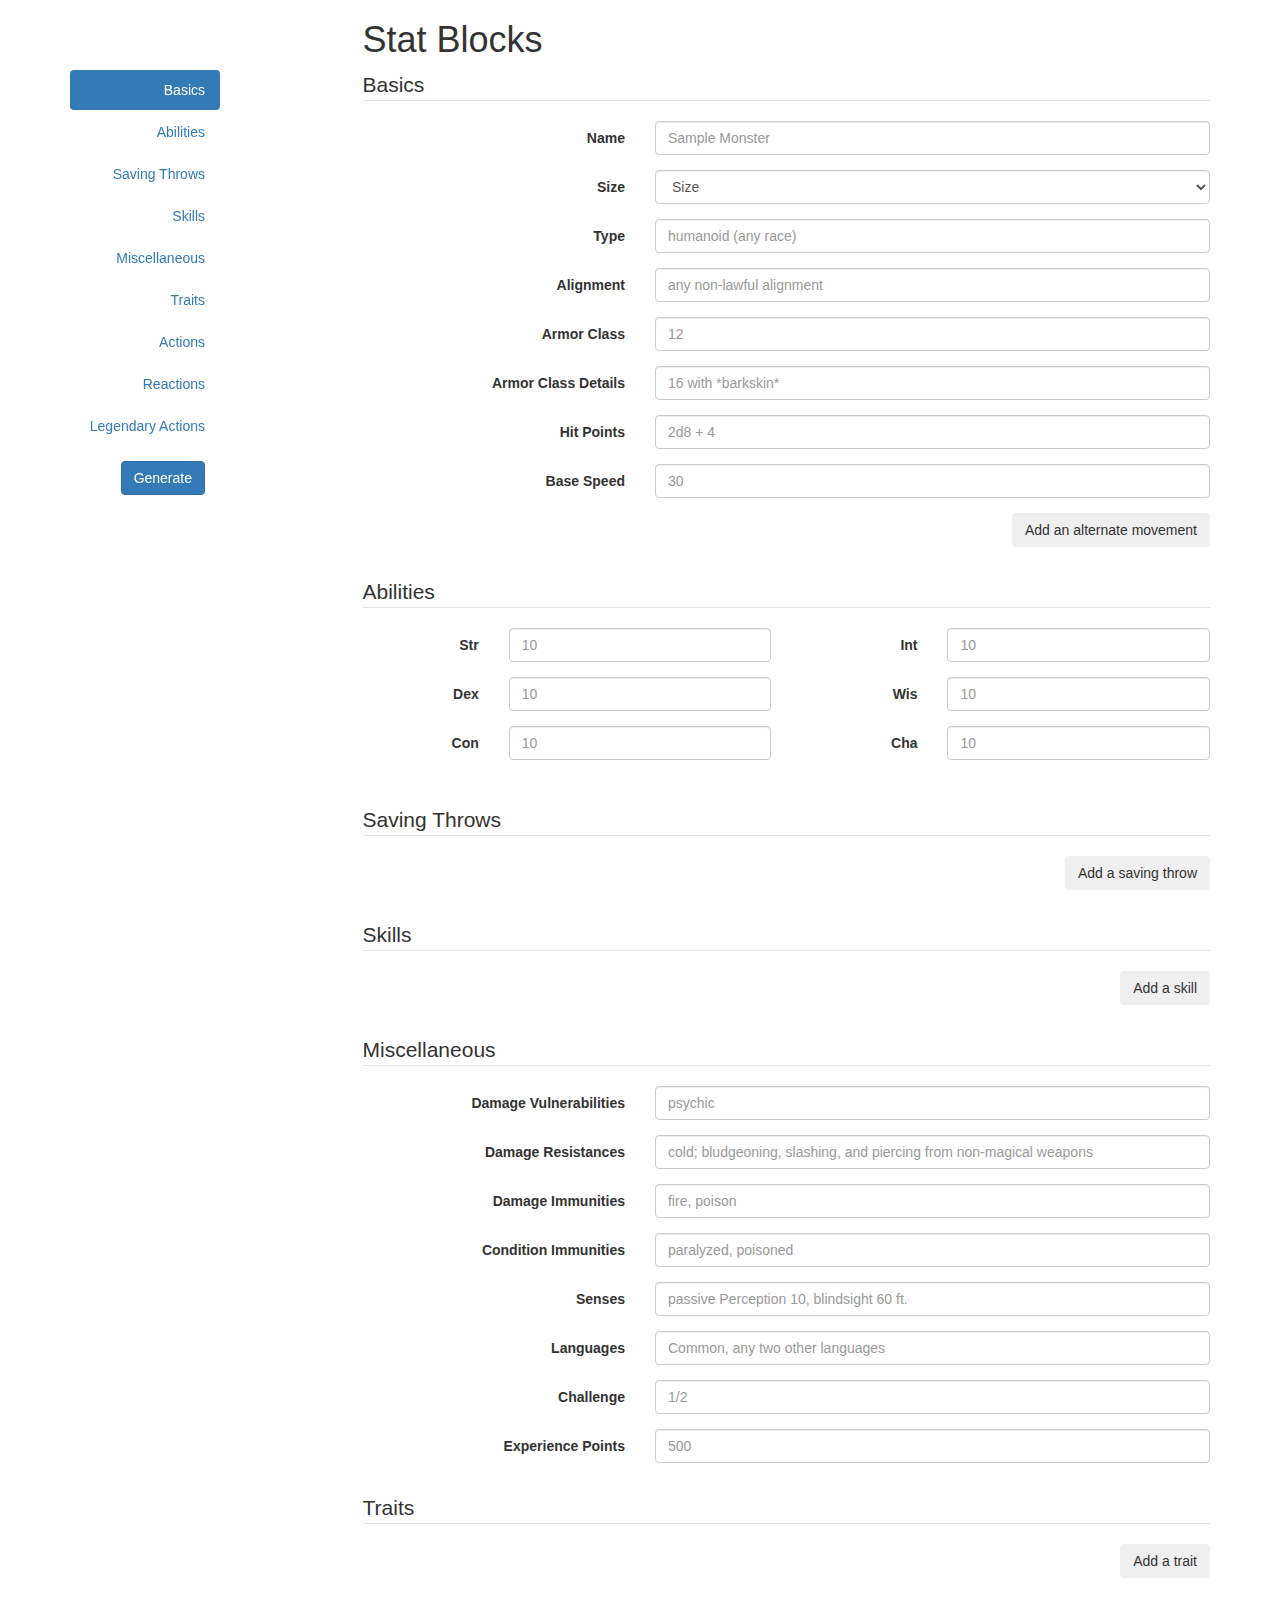
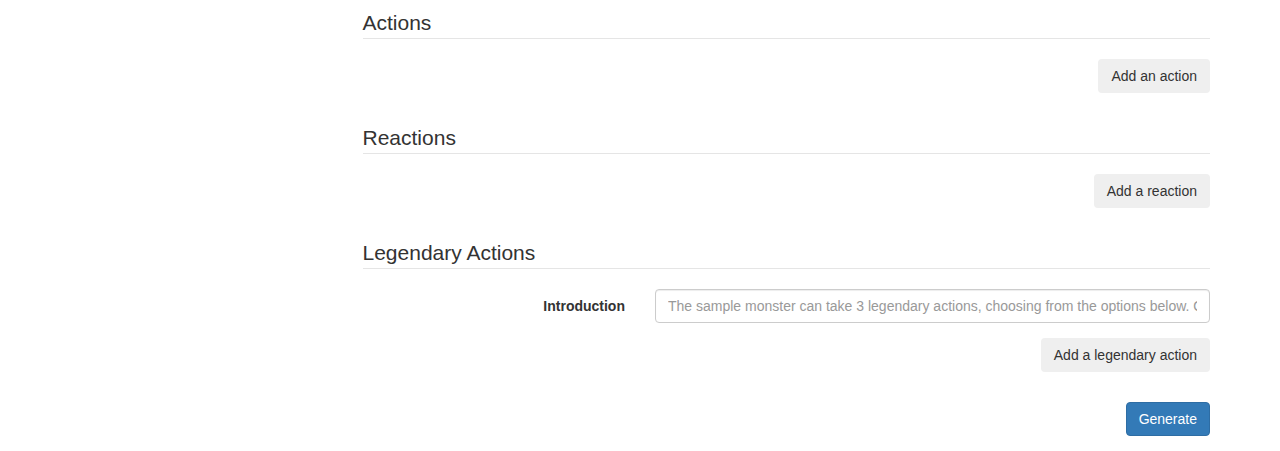
<file: resources/input-form.html>
<!DOCTYPE html>
<html lang="en">
    <head>
        <meta charset="utf-8">
        <meta http-equiv="X-UA-Compatible" content="IE=edge">
        <meta name="viewport" content="width=device-width, initial-scale=1">
        <title>Stat Block</title>
        <link rel="stylesheet" href="https://maxcdn.bootstrapcdn.com/bootstrap/3.3.1/css/bootstrap.min.css">
        <!-- HTML5 shim and Respond.js for IE8 support of HTML5 elements and media queries -->
        <!-- WARNING: Respond.js doesn't work if you view the page via file:// -->
        <!--[if lt IE 9]>
        <script src="https://oss.maxcdn.com/html5shiv/3.7.2/html5shiv.min.js"></script>
        <script src="https://oss.maxcdn.com/respond/1.4.2/respond.min.js"></script>
        <![endif]-->
        <link rel="stylesheet" href="css/stat-blocks.css">
    </head>
    <body id="basics" data-spy="scroll" data-target=".navbar-stat-blocks">
        <div class="container">
            <div class="row">
                <div class="hidden-xs col-sm-3">
                    <div data-spy="affix" class="text-right">
                        <div class="navbar-stat-blocks">
                            <ul role="tablist"
                                class="nav nav-pills nav-stacked">
                                <li>
                                    <a href="#basics">Basics</a>
                                </li>
                                <li>
                                    <a href="#abilities">Abilities</a>
                                </li>
                                <li>
                                    <a href="#saving-throws">Saving Throws</a>
                                </li>
                                <li>
                                    <a href="#skills">Skills</a>
                                </li>
                                <li>
                                    <a href="#misc">Miscellaneous</a>
                                </li>
                                <li>
                                    <a href="#traits">Traits</a>
                                </li>
                                <li>
                                    <a href="#actions">Actions</a>
                                </li>
                                <li>
                                    <a href="#reactions">Reactions</a>
                                </li>
                                <li>
                                    <a href="#legendary-actions">Legendary Actions</a>
                                </li>
                                <li>
                                    <form style="display: none;" class="aux">
                                        <div class="form-group">
                                            <div class="col-md-12">
                                                <button type="submit"
                                                        class="btn btn-primary aux">
                                                    Generate
                                                </button>
                                            </div>
                                        </div>
                                    </form>
                                </li>
                            </ul>
                        </div>
                    </div>
                </div>
                <div class="col-xs-12 col-sm-9">
                    <div class="row">
                        <h1 class="page-title col-xs-12">
                            Stat&nbsp;Blocks
                        </h1>
                    </div>
                    <form id="stat-block"
                          role="form"
                          method="post"
                          class="form-horizontal">
                        <div class="form-group">
                            <fieldset class="col-xs-12">
                                <legend>Basics</legend>
                                <div class="form-group">
                                    <label for="monster-name"
                                           class="control-label col-xs-4">
                                        Name
                                    </label>
                                    <div class="col-xs-8">
                                        <input id="monster-name"
                                               name="monster[name]"
                                               type="text"
                                               placeholder="Sample Monster"
                                               class="form-control"/>
                                    </div>
                                </div>
                                <div class="form-group">
                                    <label for="monster-size"
                                           class="control-label col-xs-4">
                                        Size
                                    </label>
                                    <div class="col-xs-8">
                                        <select id="monster-size"
                                                name="monster[size]"
                                                class="form-control">
                                            <option value="">Size</option>
                                            <option>Tiny</option>
                                            <option>Small</option>
                                            <option>Medium</option>
                                            <Option>Large</option>
                                            <option>Huge</option>
                                            <option>Gargantuan</option>
                                            <option>Colossal</option>
                                        </select>
                                    </div>
                                </div>
                                <div class="form-group">
                                    <label for="monster-type"
                                           class="control-label col-xs-4">
                                        Type
                                    </label>
                                    <div class="col-xs-8">
                                        <input id="monster-type"
                                               name="monster[type]"
                                               type="text"
                                               placeholder="humanoid (any race)"
                                               class="form-control"/>
                                    </div>
                                </div>
                                <div class="form-group">
                                    <label for="monster-alignment"
                                           class="control-label col-xs-4">
                                        Alignment
                                    </label>
                                    <div class="col-xs-8">
                                        <input for="monster-alignment"
                                               name="monster[alignment]"
                                               type="text"
                                               placeholder="any non-lawful alignment"
                                               class="form-control"/>
                                    </div>
                                </div>
                                <div class="form-group">
                                    <label for="monster-ac" class="control-label col-xs-4">
                                        <span class="visible-xs-inline hidden-sr">
                                            <abbr title="Armor Class">
                                                AC
                                            </abbr>
                                        </span>
                                        <span class="hidden-xs">
                                            Armor Class
                                        </span>
                                    </label>
                                    <div class="col-xs-8">
                                        <input id="monster-ac"
                                               name="monster[ac]"
                                               type="number"
                                               placeholder="12"
                                               class="form-control"
                                               min=0 max=99/>
                                    </div>
                                </div>
                                <div class="form-group">
                                    <label for="monster-ac-details"
                                           class="control-label col-xs-4">
                                        <span class="visible-xs-inline hidden-sr">
                                            <abbr title="Armor Class">AC</abbr>
                                            Detail
                                        </span>
                                        <span class="hidden-xs">
                                            Armor Class Details
                                        </span>
                                    </label>
                                    <div class="col-xs-8">
                                        <input id="monster-ac-details"
                                               name="monster[ac-details]"
                                               type="text"
                                               placeholder="16 with *barkskin*"
                                               class="form-control"/>
                                    </div>
                                </div>
                                <div class="form-group">
                                    <label for="monster-hp"
                                           class="control-label col-xs-4">
                                        Hit Points
                                    </label>
                                    <div class="col-xs-8">
                                        <input id="monster-hp"
                                               name="monster[hp]"
                                               type="text"
                                               placeholder="2d8 + 4"
                                               class="form-control"/>
                                    </div>
                                </div>
                                <div class="form-group">
                                    <label for="monster-movements-base-value"
                                           class="control-label col-xs-4">
                                        <span class="hidden-xs">Base</span>
                                        Speed
                                    </label>
                                    <div class="col-xs-8 alternate-movement">
                                        <input name="monster[movements][0][name]"
                                               type="hidden"
                                               value="base"/>
                                        <input id="monster-movements-base-value"
                                               name="monster[movements][0][value]"
                                               type="number"
                                               placeholder=30
                                               class="form-control"/>
                                    </div>
                                </div>

                                <div style="display: none;"
                                     class="alternate-movement template">
                                    <div class="form-group">
                                        <label class="control-label col-xs-4">
                                            Movement Name
                                        </label>
                                        <div class="col-xs-8">
                                            <input name="monster[movements][1][name]"
                                                   type="text"
                                                   class="form-control"
                                                   placeholder="fly"/>
                                        </div>
                                    </div>
                                    <div class="form-group">
                                        <label class="control-label col-xs-4">
                                            Movement Value
                                        </label>
                                        <div class="col-xs-8">
                                            <input name="monster[movements][1][value]"
                                                   type="number"
                                                   class="form-control"
                                                   placeholder=30
                                                   min=0>
                                        </div>
                                    </div>
                                    <div class="form-group">
                                        <label class="control-label col-xs-4">
                                            Movement Details
                                        </label>
                                        <div class="col-xs-8">
                                            <input name="monster[movements][1][details]"
                                                   type="text"
                                                   class="form-control"
                                                   placeholder="(hover)"/>
                                        </div>
                                    </div>
                                </div>

                                <div class="form-group">
                                    <div class="col-xs-12">
                                        <button name="add-alternate-movement"
                                                class="btn adder pull-right"
                                                data-template="alternate-movement">
                                            Add an alternate movement
                                        </button>
                                    </div>
                                </div>
                            </fieldset>
                        </div>
                        <div class="form-group">
                            <fieldset id="abilities" class="col-xs-12">
                                <legend>Abilities</legend>
                                <div class="form-group">
                                    <div class="col-xs-6">
                                        <div class="form-group">
                                            <label for="monster-abilities-str"
                                                   class="control-label col-xs-4">
                                                Str
                                            </label>
                                            <div class="col-xs-8">
                                                <input id="monster-abilities-str"
                                                       name="monster[abilities][str]"
                                                       type="number"
                                                       class="form-control"
                                                       placeholder=10
                                                       min=0 max=30/>
                                            </div>
                                        </div>
                                        <div class="form-group">
                                            <label for="monster-abilities-dex"
                                                   class="control-label col-xs-4">
                                                Dex
                                            </label>
                                            <div class="col-xs-8">
                                                <input id="monster-abilities-dex"
                                                       name="monster[abilities][dex]"
                                                       type="number"
                                                       class="form-control"
                                                       placeholder=10
                                                       min=0 max=30/>
                                            </div>
                                        </div>
                                        <div class="form-group">
                                            <label for="monster-abilities-con"
                                                   class="control-label col-xs-4">
                                                Con
                                            </label>
                                            <div class="col-xs-8">
                                                <input id="monster-abilities-con"
                                                       name="monster[abilities][con]"
                                                       type="number"
                                                       class="form-control"
                                                       placeholder=10
                                                       min=0 max=30/>
                                            </div>
                                        </div>
                                    </div>
                                    <div class="col-xs-6">
                                        <div class="form-group">
                                            <label for="monster-abilities-int"
                                                   class="control-label col-xs-4">
                                                Int
                                            </label>
                                            <div class="col-xs-8">
                                                <input id="monster-abilities-int"
                                                       name="monster[abilities][int]"
                                                       type="number"
                                                       class="form-control"
                                                       placeholder=10
                                                       min=0 max=30/>
                                            </div>
                                        </div>
                                        <div class="form-group">
                                            <label for="monster-abilities-wis"
                                                   class="control-label col-xs-4">
                                                Wis
                                            </label>
                                            <div class="col-xs-8">
                                                <input id="monster-abilities-wis"
                                                       name="monster[abilities][wis]"
                                                       type="number"
                                                       class="form-control"
                                                       placeholder=10
                                                       min=0 max=30/>
                                            </div>
                                        </div>
                                        <div class="form-group">
                                            <label for="monster-abilities-cha"
                                                   class="control-label col-xs-4">
                                                Cha
                                            </label>
                                            <div class="col-xs-8">
                                                <input id="monster-abilities-cha"
                                                       name="monster[abilities][cha]"
                                                       type="number"
                                                       class="form-control"
                                                       placeholder=10
                                                       min=0 max=30/>
                                            </div>
                                        </div>
                                    </div>
                                </div>
                            </fieldset>
                        </div>
                        <div class="form-group">
                            <fieldset id="saving-throws" class="col-xs-12">
                                <legend>Saving Throws</legend>
                                <div style="display: none;"
                                     class="form-group saving-throw template">
                                    <label class="control-label col-xs-3">
                                        Ability
                                    </label>
                                    <div class="col-xs-3">
                                        <select name="monster[saving-throws][0][ability]"
                                                class="form-control">
                                            <option value="">Select</option>
                                            <option>Str</option>
                                            <option>Dex</option>
                                            <option>Con</option>
                                            <option>Int</option>
                                            <option>Wis</option>
                                            <option>Cha</option>
                                        </select>
                                    </div>
                                    <label class="control-label col-xs-3">
                                        Modifier
                                    </label>
                                    <div class="col-xs-3">
                                        <input name="monster[saving-throws][0][modifier]"
                                               type="number"
                                               class="form-control"
                                               placeholder=4
                                               min=-30 max=30>
                                    </div>
                                </div>
                                <div class="form-group">
                                    <div class="col-xs-12">
                                        <button name="add-saving-throw"
                                                class="btn adder pull-right"
                                                data-template="saving-throw">
                                            Add a saving throw
                                        </button>
                                    </div>
                                </div>
                            </fieldset>
                        </div>
                        <div class="form-group">
                            <fieldset id="skills" class="col-xs-12">
                                <legend>Skills</legend>
                                <div style="display: none;"
                                     class="form-group skill template">
                                    <label class="control-label col-xs-3">Name</label>
                                    <div class="col-xs-3">
                                        <input name="monster[skills][0][name]"
                                               type="text"
                                               class="form-control"
                                               placeholder="Stealth"/>
                                    </div>
                                    <label class="control-label col-xs-3">Modifier</label>
                                    <div class="col-xs-3">
                                        <input name="monster[skills][0][modifier]"
                                               type="number"
                                               class="form-control"
                                               placeholder=3
                                               min=-30 max=30/>
                                    </div>
                                </div>
                                <div class="form-group">
                                    <div class="col-xs-12">
                                        <button name="add-skill"
                                                class="btn adder pull-right"
                                                data-template="skill">
                                            Add a skill
                                        </button>
                                    </div>
                                </div>
                            </fieldset>
                        </div>
                        <div class="form-group">
                            <fieldset id="misc" class="col-xs-12">
                                <legend>Miscellaneous</legend>
                                <div class="form-group">
                                    <label class="control-label col-xs-4">
                                        <span class="visible-xs-inline hidden-sr">
                                            <abbr title="Damage Vulnerabilities">
                                                Dmg&nbsp;Vuln
                                            </abbr>
                                        </span>
                                        <span class="hidden-xs">
                                            Damage Vulnerabilities
                                        </span>
                                    </label>
                                    <div class="col-xs-8">
                                        <input name="monster[damage-vulnerabilities]"
                                               type="text"
                                               class="form-control"
                                               placeholder="psychic"/>
                                    </div>
                                </div>
                                <div class="form-group">
                                    <label class="control-label col-xs-4">
                                        <span class="visible-xs-inline hidden-sr">
                                            <abbr title="Damage Resistances">
                                                Dmg&nbsp;Resist
                                            </abbr>
                                        </span>
                                        <span class="hidden-xs">
                                            Damage Resistances
                                        </span>
                                    </label>
                                    <div class="col-xs-8">
                                        <input name="monster[damage-resistances]"
                                               type="text"
                                               placeholder="cold; bludgeoning, slashing, and piercing from non-magical weapons"
                                               class="form-control"/>
                                    </div>
                                </div>
                                <div class="form-group">
                                    <label class="control-label col-xs-4">
                                        <span class="visible-xs-inline hidden-sr">
                                            <abbr title="Damage Immunities">
                                                Dmg&nbsp;Immn
                                            </abbr>
                                        </span>
                                        <span class="hidden-xs">
                                            Damage Immunities
                                        </span>
                                    </label>
                                    <div class="col-xs-8">
                                        <input name="monster[damage-immunities]"
                                               type="text"
                                               placeholder="fire, poison"
                                               class="form-control"/>
                                    </div>
                                </div>
                                <div class="form-group">
                                    <label class="control-label col-xs-4">
                                        <span class="visible-xs-inline hidden-sr">
                                            <abbr title="Condition Immunities">
                                                Cond&nbsp;Immn
                                            </abbr>
                                        </span>
                                        <span class="hidden-xs">
                                            Condition Immunities
                                        </span>
                                    </label>
                                    <div class="col-xs-8">
                                        <input name="monster[condition-immunities]"
                                               type="text"
                                               class="form-control"
                                               placeholder="paralyzed, poisoned"/>
                                    </div>
                                </div>
                                <div class="form-group">
                                    <label class="control-label col-xs-4">
                                        Senses
                                    </label>
                                    <div class="col-xs-8">
                                        <input name="monster[senses]"
                                               type="text"
                                               class="form-control"
                                               placeholder="passive Perception 10, blindsight 60 ft."/>
                                    </div>
                                </div>
                                <div class="form-group">
                                    <label class="control-label col-xs-4">
                                        Languages
                                    </label>
                                    <div class="col-xs-8">
                                        <input name="monster[languages]"
                                               type="text"
                                               placeholder="Common, any two other languages"
                                               class="form-control"/>
                                    </div>
                                </div>
                                <div class="form-group">
                                    <label class="control-label col-xs-4">
                                        Challenge
                                    </label>
                                    <div class="col-xs-8">
                                        <input name="monster[challenge]"
                                               type="text"
                                               placeholder="1/2"
                                               class="form-control"/>
                                    </div>
                                </div>
                                <div class="form-group">
                                    <label class="control-label col-xs-4">
                                        <span class="visible-xs-inline hidden-sr">
                                            <abbr title="Experience Points">
                                                XP
                                            </abbr>
                                        </span>
                                        <span class="hidden-xs">
                                            Experience Points
                                        </span>
                                    </label>
                                    <div class="col-xs-8">
                                        <input name="monster[xp]"
                                               type="number"
                                               placeholder=500
                                               class="form-control col-xs-8"
                                               min=0/>
                                    </div>
                                </div>
                            </fieldset>
                        </div>
                        <div class="form-group">
                            <fieldset id="traits" class="col-xs-12">
                                <legend>Traits</legend>
                                <fieldset style="display: none;"
                                          class="template trait">
                                    <div class="form-group">
                                        <label class="control-label col-xs-4">
                                            Name
                                        </label>
                                        <div class="col-xs-8">
                                            <input name="monster[traits][0][name]"
                                                   type="text"
                                                   placeholder="Keen Smell"
                                                   class="form-control"/>
                                        </div>
                                    </div>
                                    <div class="form-group">
                                        <div class="col-xs-4 control-label">
                                            <label>
                                                Text
                                            </label>
                                        </div>
                                        <div class="col-xs-8">
                                            <textarea name="monster[traits][0][text]"
                                                      rows=5
                                                      class="form-control">
                                            </textarea>
                                            <span class="help-block">
                                                <a href="#"
                                                   class="pull-right"
                                                   data-toggle="modal"
                                                   data-target="#advanced-formatting">
                                                    Formatting Help
                                                </a>
                                            </span>
                                        </div>
                                    </div>
                                </fieldset>
                                <div class="form-group">
                                    <div class="col-xs-12">
                                        <button name="add-trait"
                                                class="btn adder pull-right"
                                                data-template="trait">
                                            Add a trait
                                        </button>
                                    </div>
                                </div>
                            </fieldset>
                        </div>
                        <div class="form-group" id="actions-icky">
                            <fieldset id="actions" class="col-xs-12">
                                <legend>Actions</legend>
                                <div class="template action">
                                    <div class="form-group">
                                        <label class="control-label col-xs-4">
                                            <span class="hidden-xs">Action</span>
                                            Type
                                        </label>
                                        <div class="col-xs-8">
                                            <div class="radio-inline">
                                                <label>
                                                    <input type="radio"
                                                           name="monster[actions][0][text-or-attack]"
                                                           value="attack"
                                                           checked="checked"
                                                           class="action-type-radio"/>
                                                    Attack
                                                </label>
                                            </div>
                                            <div class="radio-inline">
                                                <label>
                                                    <input type="radio"
                                                           name="monster[actions][0][text-or-attack]"
                                                           value="text"
                                                           class="action-type-radio"/>
                                                    Text
                                                </label>
                                            </div>
                                        </div>
                                    </div>
                                    <div class="form-group">
                                        <label class="control-label col-xs-4">
                                            Name
                                        </label>
                                        <div class="col-xs-8">
                                            <input name="monster[actions][0][name]"
                                                   type="text"
                                                   placeholder="Scimitar"
                                                   class="form-control"/>
                                        </div>
                                    </div>
                                    <div style="display: none;"
                                         class="form-group action-type text">
                                        <label class="control-label col-xs-4">
                                            Text
                                        </label>
                                        <div class="col-xs-8">
                                            <textarea name="monster[actions][0][text]"
                                                      rows=5
                                                      disabled="disabled"
                                                      class="form-control">
                                            </textarea>
                                            <span class="help-block">
                                                <a href="#"
                                                   class="pull-right"
                                                   data-toggle="modal"
                                                   data-target="#advanced-formatting">
                                                    Formatting Help
                                                </a>
                                            </span>
                                        </div>
                                    </div>
                                    <div class="form-group action-type attack">
                                        <label class="control-label col-xs-4">
                                            Desc<span class="hidden-xs">ription</span>
                                        </label>
                                        <div class="col-xs-8">
                                            <input name="monster[actions][0][attack-type]"
                                                   type="text"
                                                   placeholder="Melee Weapon Attack"
                                                   class="form-control"/>
                                        </div>
                                    </div>
                                    <div class="form-group action-type attack">
                                        <label class="control-label col-xs-4">
                                            To Hit
                                        </label>
                                        <div class="col-xs-8">
                                            <input name="monster[actions][0][to-hit]"
                                                   type="number"
                                                   placeholder=3
                                                   class="form-control"
                                                   min=-100 max=100/>
                                        </div>
                                    </div>
                                    <div class="form-group action-type attack">
                                        <label class="control-label col-xs-4">
                                            Reach
                                        </label>
                                        <div class="col-xs-8">
                                            <input name="monster[actions][0][reach]"
                                                   type="number"
                                                   placeholder=5
                                                   min=0
                                                   class="form-control"/>
                                        </div>
                                    </div>
                                    <div class="form-group action-type attack">
                                        <label class="control-label col-xs-4">
                                            Range
                                        </label>
                                        <div class="col-xs-8">
                                            <div class="form-group">
                                                <div class="col-xs-6">
                                                    <input name="monster[actions][0][range][]"
                                                           type="number"
                                                           placeholder=20
                                                           class="form-control"
                                                           min=0/>
                                                </div>
                                                <div class="col-xs-6">
                                                    <input name="monster[actions][0][range][]"
                                                           type="number"
                                                           placeholder=60
                                                           class="form-control"
                                                           min=0/>
                                                </div>
                                            </div>
                                        </div>
                                    </div>
                                    <div class="form-group action-type attack">
                                        <label class="control-label col-xs-4">
                                            Target
                                        </label>
                                        <div class="col-xs-8">
                                            <input name="monster[actions][0][target]"
                                                   type="text"
                                                   placeholder="one creature"
                                                   class="form-control"/>
                                        </div>
                                    </div>
                                    <div class="form-group action-type attack">
                                        <label class="control-label col-xs-4">
                                            Hit
                                        </label>
                                        <div class="col-xs-8">
                                            <input name="monster[actions][0][hit]"
                                                   type="text"
                                                   placeholder="1d8 + 1"
                                                   class="form-control"/>
                                        </div>
                                    </div>
                                    <div class="form-group action-type attack">
                                        <label class="control-label col-xs-4">
                                            <span class="visible-xs-inline hidden-sr">
                                                <abbr title="Damage">Dmg</abbr>
                                                Type
                                            </span>
                                            <span class="hidden-xs">
                                                Damage Type
                                            </span>
                                        </label>
                                        <div class="col-xs-8">
                                            <input name="monster[actions][0][damage-type]"
                                                   type="text"
                                                   placeholder="slashing"
                                                   class="form-control"/>
                                        </div>
                                    </div>
                                    <div class="form-group action-type attack">
                                        <label class="control-label col-xs-4">
                                            <span class="visible-xs-inline hidden-sr">
                                                <abbr title="Damage">
                                                    Dmg
                                                </abbr>
                                                Detail
                                            </span>
                                            <span class="hidden-xs">
                                                Damage Details
                                            </span>
                                        </label>
                                        <div class="col-xs-8">
                                            <input name="monster[actions][0][damage-details]"
                                                   type="text"
                                                   placeholder=", or 4 (1d8) bludgeoning damage with *shillelagh* or if wilded with two hands."
                                                   class="form-control"/>
                                        </div>
                                    </div>
                                </div>
                                <div class="form-group">
                                    <div class="col-xs-12">
                                        <button name="add-action"
                                                class="btn adder pull-right"
                                                data-template="action">
                                            Add an action
                                        </button>
                                    </div>
                                </div>
                            </fieldset>
                        </div>
                        <div class="form-group">
                            <fieldset id="reactions" class="col-xs-12">
                                <legend>Reactions</legend>
                                <div style="display: none;"
                                     class="template reaction">
                                    <div class="form-group">
                                        <label class="control-label col-xs-4">
                                            Name
                                        </label>
                                        <div class="col-xs-8">
                                            <input name="monster[reactions][0][name]"
                                                   type="text"
                                                   placeholder="Parry"
                                                   class="form-control"/>
                                        </div>
                                    </div>
                                    <div class="form-group">
                                        <label class="control-label col-xs-4">
                                            Text
                                        </label>
                                        <div class="col-xs-8">
                                            <textarea name="monster[reactions][0][text]"
                                                      rows=5
                                                      class="form-control">
                                            </textarea>
                                            <span class="help-block">
                                                <a href="#"
                                                   class="pull-right"
                                                   data-toggle="modal"
                                                   data-target="#advanced-formatting">
                                                    Formatting Help
                                                </a>
                                            </span>
                                        </div>
                                    </div>
                                </div>
                                <div class="form-group">
                                    <div class="col-xs-12">
                                        <button name="add-reaction"
                                                class="btn adder pull-right"
                                                data-template="reaction">
                                            Add a reaction
                                        </button>
                                    </div>
                                </div>
                            </fieldset>
                        </div>
                        <div class="form-group">
                            <fieldset id="legendary-actions" class="col-xs-12">
                                <legend>Legendary Actions</legend>
                                <div class="form-group">
                                    <label class="control-label col-xs-4">
                                        <span class="visible-xs-inline hidden-sr">
                                            <abbr title="Introduction">Intro</abbr>
                                        </span>
                                        <span class="hidden-xs">Introduction</span>
                                    </label>
                                    <div class="col-xs-8">
                                        <input name="monster[legendary-actions][intro]"
                                               type="text"
                                               placeholder="The sample monster can take 3 legendary actions, choosing from the options below. Only one legendary action option can be used at a time and only at the end of another creature's turn. The sample monster regains spent legendary actions at the start of its turn."
                                               class="form-control"/>
                                    </div>
                                </div>
                                <div style="display: none;"
                                     class="template legendary-action">
                                    <div class="form-group">
                                        <label class="control-label col-xs-4">
                                            Name
                                        </label>
                                        <div class="col-xs-8">
                                            <input name="monster[legendary-actions][actions][0][name]"
                                                   type="text"
                                                   placeholder="Teleport"
                                                   class="form-control"/>
                                        </div>
                                    </div>
                                    <div class="form-group">
                                        <label class="control-label col-xs-4">
                                            Text
                                        </label>
                                        <div class="col-xs-8">
                                            <textarea name="monster[legendary-actions][actions][0][text]"
                                                      rows=5
                                                      class="form-control">
                                            </textarea>
                                            <span class="help-block">
                                                <a href="#"
                                                   class="pull-right"
                                                   data-toggle="modal"
                                                   data-target="#advanced-formatting">
                                                    Formatting Help
                                                </a>
                                            </span>
                                        </div>
                                    </div>
                                </div>
                                <div class="form-group">
                                    <div class="col-xs-12">
                                        <button name="add-legendary-action"
                                                class="btn adder pull-right"
                                                data-template="legendary-action">
                                            Add a legendary action
                                        </button>
                                    </div>
                                </div>
                            </fieldset>
                        </div>
                        <div class="form-group">
                            <div class="col-xs-12">
                                <input type="submit"
                                       value="Generate"
                                       class="btn btn-primary pull-right">
                            </div>
                        </div>
                    </form>
                </div>
            </div>
        </div>
        <div id="advanced-formatting" class="modal fade">
            <div class="modal-dialog">
                <div class="modal-content">
                    <div class="modal-header">
                        <button type="button" class="close" data-dismiss="modal">
                            <span aria-hidden="true">&times;</span>
                            <span class="sr-only">Close</span>
                        </button>
                        <h4>Formatting Help</h4>
                    </div>
                    <div class="modal-body">
                        <p>
                            Text entered in this field is passed through a markdown processor. You can read about general markdown syntax here: <a href="http://daringfireball.net/projects/markdown/syntax" target="_top">http://daringfireball.net/projects/markdown/syntax</a>. For advanced users, the markdown processor in use is actually kramdown, and its syntax reference can be found here: <a href="http://kramdown.gettalong.org/syntax.html" target="_top">http://kramdown.gettalong.org/syntax.html</a>.
                        </p>
                        <p>
                            Here's an example of how you might specify a spellcasting list:
                        </p>
                        <p>
                            <pre><code>The sample monster is a 1st-level spellcaster. Its spellcasting ability is Wisdom (spell save DC 12, +4 to hit with spell attacks). The sample monster has the following cleric spells prepared:

Cantrips (at will):
: *light*, *sacred flame*, *thaumaturgy*

1st level (3 slots):
: *bless*, *cure wounds*, *sanctuary*</code></pre>
                        </p>
                    </div>
                    <div class="modal-footer">
                        <button type="button" class="btn btn-default" data-dismiss="modal">Close</button>
                    </div>
                </div>
            </div>
        </div>
        <script src="https://ajax.googleapis.com/ajax/libs/jquery/1.11.1/jquery.min.js"></script>
        <script src="https://maxcdn.bootstrapcdn.com/bootstrap/3.3.1/js/bootstrap.min.js"></script>
        <script src="js/adder.js"></script>
        <script src="js/action-type.js"></script>
        <script src="js/aux-forms.js"></script>
    </body>
</html>
</file>
<file: resources/css/stat-blocks.css>
body {
  position: relative;
}

.affix-bottom, .affix-top, .affix {
  width: 150px;
}

.affix-top, .affix {
  padding-top: 70px;
}
</file>
